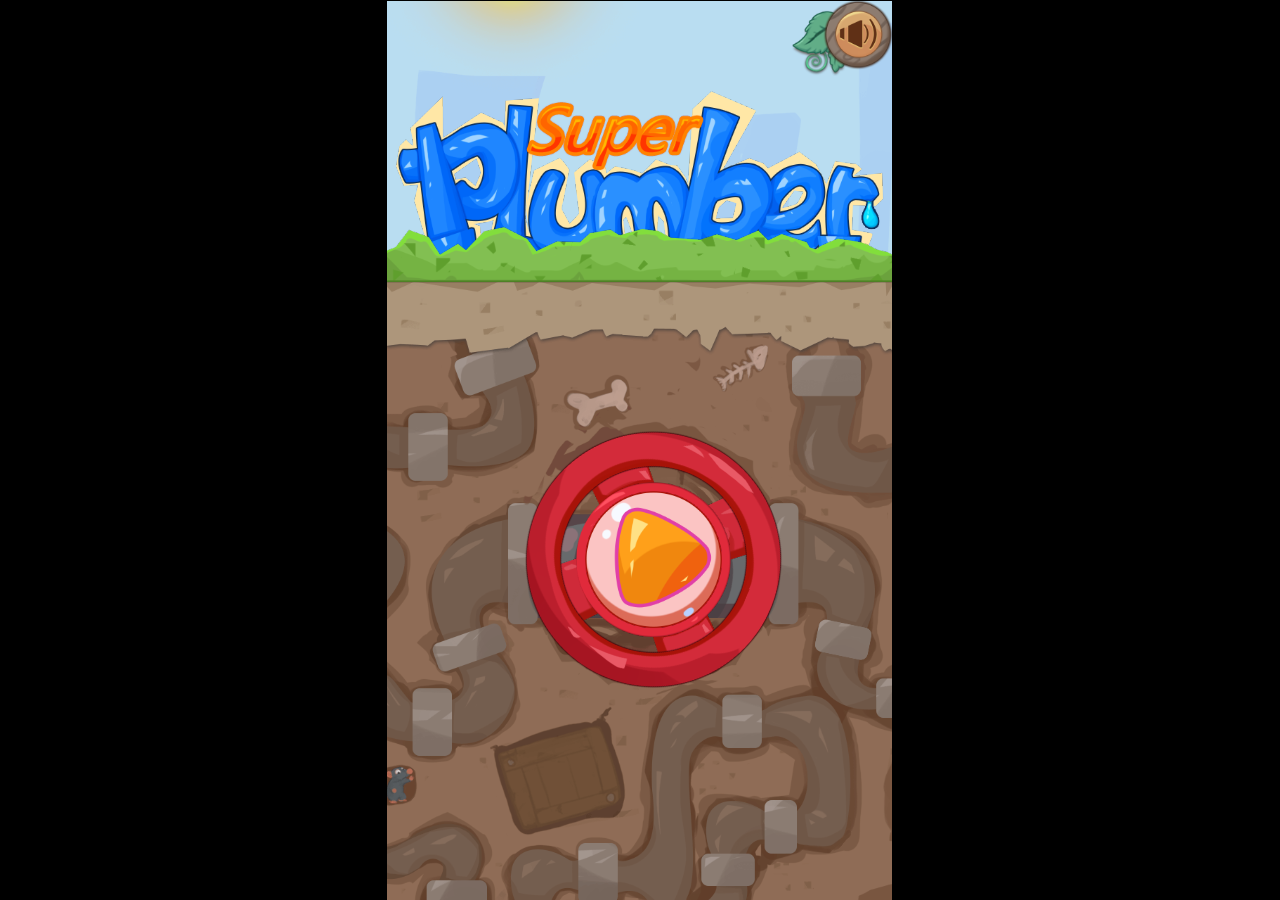
<file: cube/index.htm>
<!DOCTYPE html>
<html>
<head>
    <meta charset="utf-8">
    <title>SuperPlumber</title>
    <script type="text/javascript">document.domain='4399.com'</script>
    <link rel="icon" type="image/GIF" href="res/logo.png"/>
    <meta name="apple-mobile-web-app-capable" content="yes"/>
    <meta name="full-screen" content="yes"/>
    <meta name="screen-orientation" content="portrait"/>
    <meta name="x5-fullscreen" content="true"/>
    <meta name="360-fullscreen" content="true"/>
    <div style="position: fixed;top:0px;left:0px;width:100%;height:50px;"></div>
    <style>
        body, canvas, div {
            -moz-user-select: none;
            -webkit-user-select: none;
            -ms-user-select: none;
            -khtml-user-select: none;
            -webkit-tap-highlight-color: rgba(0, 0, 0, 0);
        }
    </style>

 

</head>
<body style="padding:0; margin: 0; background: #000;">
<canvas id="gameCanvas" width="720" height="1280" ></canvas>

<div id="adContainer" style="position: absolute; width: 100%; height: 100%;z-index:9999; "></div>
 

<div id="adFailDes" style="display : none;position: absolute; width: 100%; height: 100%;z-index:99999;background: #ffc05f; ">
    <table width="100%" height="100%">
        <tr>
            <td align="center">
                <img src="res/adDes.png" />
            </td>
        </tr>
    </table>
</div>



<script cocos src="game.min.js"></script>



</body>
</html>
</file>
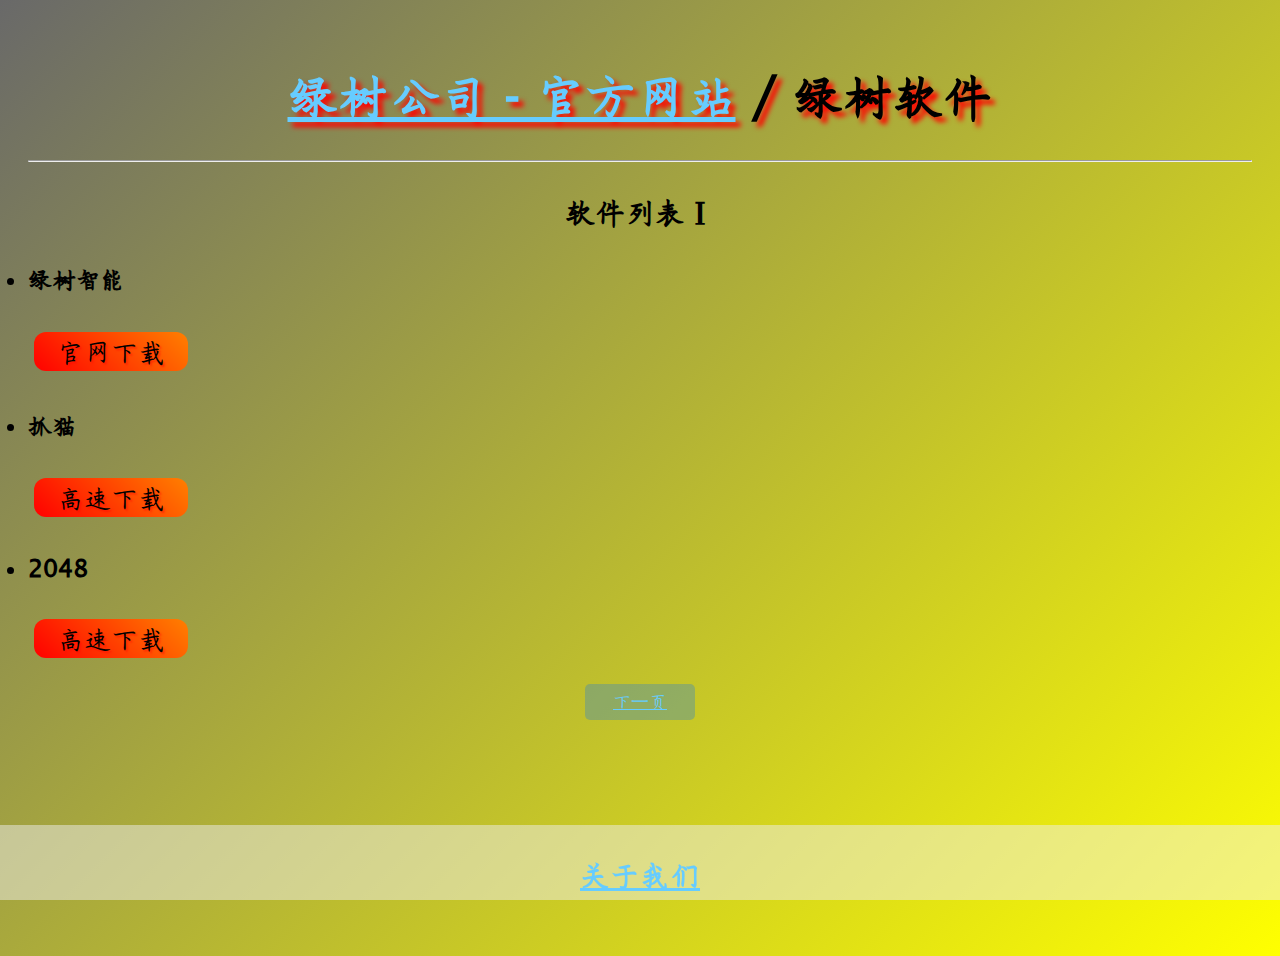
<file: apps.html>
﻿<!DOCTYPE html>
<html>

<head>
    <meta charset="utf-8">
    <title>绿树软件</title>
    <link rel="stylesheet" type="text/css" href="index.css">
    <style type="text/css"></style>
    <link rel="icon" href="./logo.ico" />
    <link rel="stylesheet" href="https://cdn.staticfile.org/font-awesome/4.7.0/css/font-awesome.css">
    <script src="index.js" defer></script>
</head>

<body>
    <h1 class="studioname"><a href="./index.html" target="_blank"><strong>绿树公司 - 官方网站</strong></a>  /  绿树软件</h1>
    <hr/>
    <div class="app">
        <h3>软件列表Ⅰ</h3>
    </div>
    <div class="apps">
    	<h4><li>绿树智能</li></h4>
        <a class="button download strong" href="https://wangping-lvshu.github.io/LvshuZhineng/">
            <span class="fa fa-arrow-circle-down"></span>官网下载
        </a>
    </div>
    <div class="apps">
    	<h4><li>抓猫</li></h4>
    	<a class="button download strong" href="./apps/抓猫.exe">
            <span class="fa fa-arrow-circle-down"></span>高速下载
        </a>
    </div>
    <div class="apps">
    	<h4><li>2048</li></h4>
    	<a class="button download strong" href="./apps/2048.exe">
            <span class="fa fa-arrow-circle-down"></span>高速下载
        </a>
    </div>
    <div class="channel">
        <a href="./apps2.html">下一页</a></div>
    <div class="footer">
    	<h3><a href="./readme.md" target="_blank">关于我们</a></h3>
    </div>
    <script src="index.js" defer></script>
    <script src="./rainbow.js"></script>
</body>

</html>
</file>
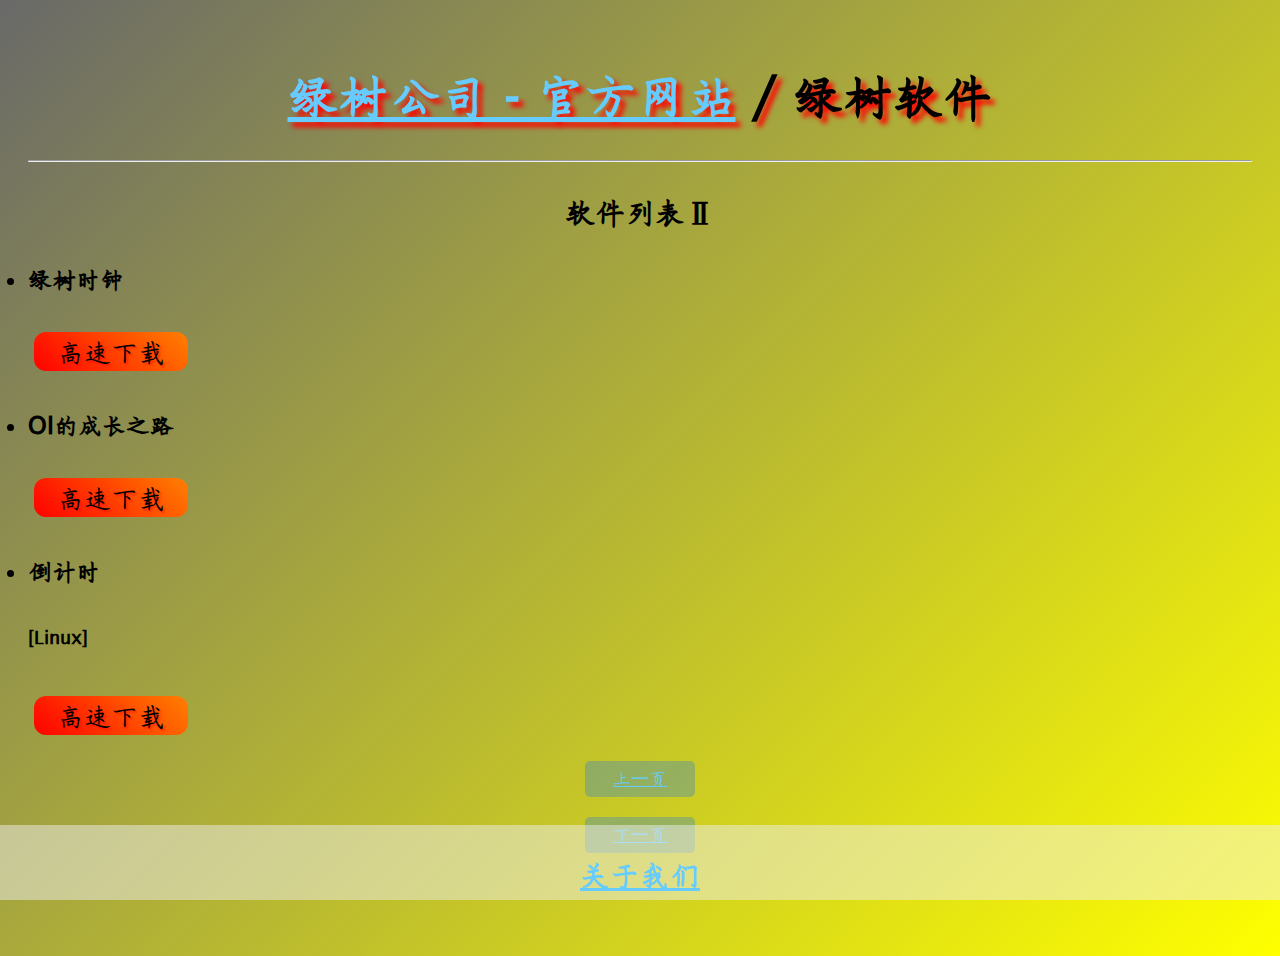
<file: apps2.html>
﻿<!DOCTYPE html>
<html>

<head>
    <meta charset="utf-8">
    <title>绿树软件</title>
    <link rel="stylesheet" type="text/css" href="index.css">
    <style type="text/css"></style>
    <link rel="icon" href="./logo.ico" />
    <link rel="stylesheet" href="https://cdn.staticfile.org/font-awesome/4.7.0/css/font-awesome.css">
    <script src="index.js" defer></script>
</head>

<body>
    <h1 class="studioname"><a href="./index.html" target="_blank"><strong>绿树公司 - 官方网站</strong></a>  /  绿树软件</h1>
    <hr/>
    <div class="app">
        <h3>软件列表Ⅱ</h3>
    </div>
    <div class="apps">
    	<h4><li>绿树时钟</li></h4>
    	<a class="button download strong" href="./apps/绿树时钟.exe">
            <span class="fa fa-arrow-circle-down"></span>高速下载
        </a>
    </div>
    <div class="apps">
    	<h4><li>OI的成长之路</li></h4>
    	<a class="button download strong" href="./apps/OI的成长之路.exe">
            <span class="fa fa-arrow-circle-down"></span>高速下载
        </a>
    <div class="apps">
        <h4><li>倒计时</li></h4>
    	<h6>[Linux]</h6>
        <a class="button download strong" href="./apps/倒计时.exec">
            <span class="fa fa-arrow-circle-down"></span>高速下载
        </a>
    </div>
    <div class="channel">
      <a href="./apps.html">上一页</a>
    </div>
    <div class="channel">
      <a href="./apps3.html">下一页</a>
    </div>
    <div class="footer">
    	<h3><a href="./readme.md" target="_blank">关于我们</a></h3>
    </div>
    <script src="index.js" defer></script>
    <script src="./rainbow.js"></script>
</body>

</html>
</file>
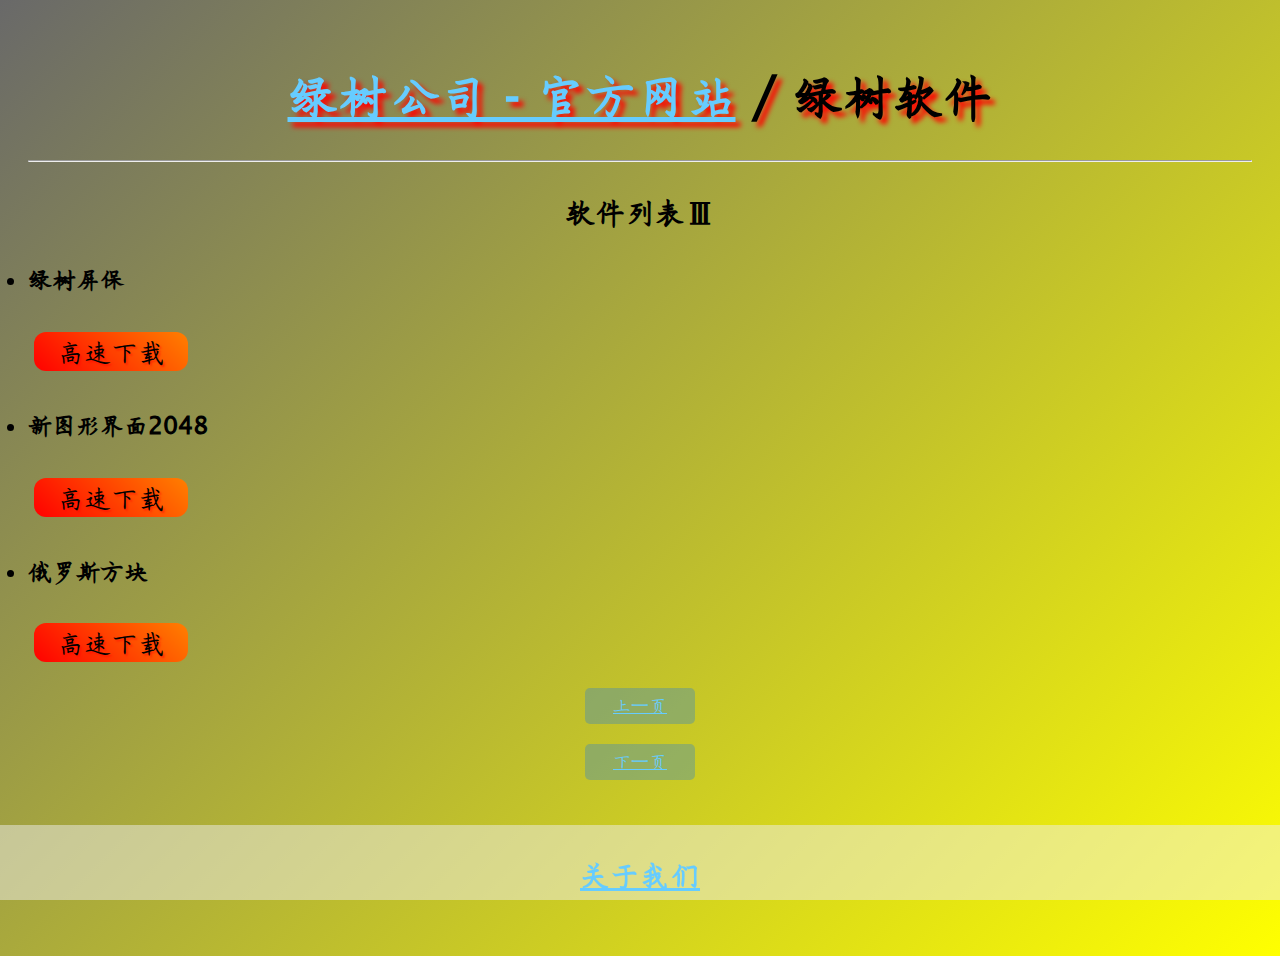
<file: apps3.html>
﻿<!DOCTYPE html>
<html>

<head>
    <meta charset="utf-8">
    <title>绿树软件</title>
    <link rel="stylesheet" type="text/css" href="index.css">
    <style type="text/css"></style>
    <link rel="icon" href="./logo.ico" />
    <link rel="stylesheet" href="https://cdn.staticfile.org/font-awesome/4.7.0/css/font-awesome.css">
    <script src="index.js" defer></script>
</head>

<body>
    <h1 class="studioname"><a href="./index.html" target="_blank"><strong>绿树公司 - 官方网站</strong></a>  /  绿树软件</h1>
    <hr/>
    <div class="app">
        <h3>软件列表Ⅲ</h3>
    </div>
    <div class="apps">
    	<h4><li>绿树屏保</li></h4>
    	<a class="button download strong" href="./apps/Main.exe">
            <span class="fa fa-arrow-circle-down"></span>高速下载
        </a>
    </div>
    <div class="apps">
    	<h4><li>新图形界面2048</li></h4>
        <div class="crj_btn_box">
    	<a class="button download strong" href="./apps/setup_2048.exe">
            <span class="fa fa-arrow-circle-down"></span>高速下载
        </a>
    </div>
    <div class="apps">
    	<h4><li>俄罗斯方块</li></h4>
        <div class="crj_btn_box">
    	<a class="button download strong" href="./apps/俄罗斯方块2.exe">
            <span class="fa fa-arrow-circle-down"></span>高速下载
        </a>
    </div>
    <div class="channel">
        <a href="./apps2.html">上一页</a></div>
    <div class="channel">
        <a href="./apps4.html">下一页</a></div>
    <div class="footer">
    	<h3><a href="./readme.md" target="_blank">关于我们</a></h3>
    </div>
    <script src="index.js" defer></script>
    <script src="./rainbow.js" defer></script>
</file>
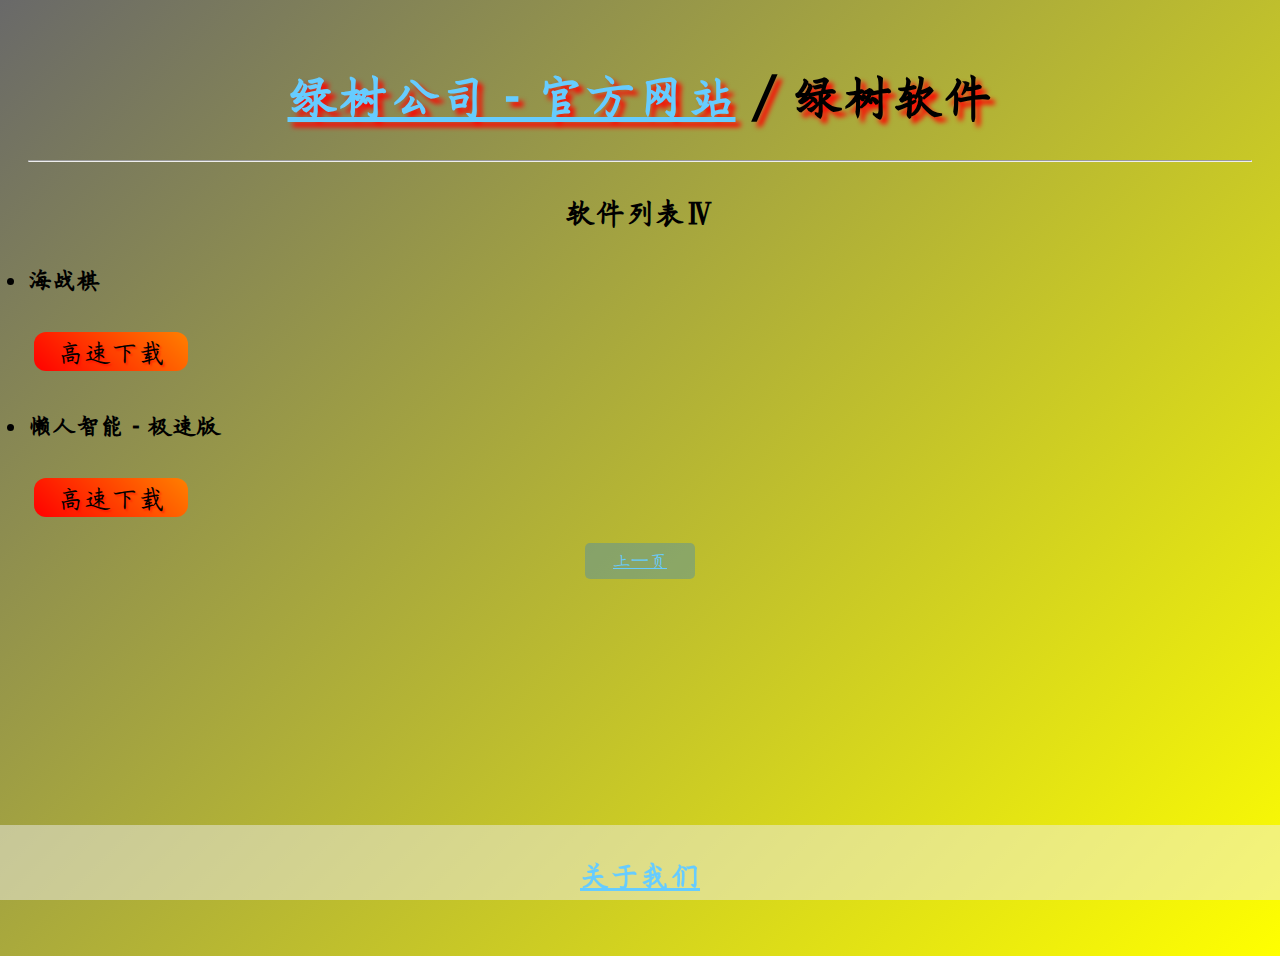
<file: apps4.html>
﻿<!DOCTYPE html>
<html>

<head>
    <meta charset="utf-8">
    <title>绿树软件</title>
    <link rel="stylesheet" type="text/css" href="index.css">
    <style type="text/css"></style>
    <link rel="icon" href="./logo.ico" />
    <link rel="stylesheet" href="https://cdn.staticfile.org/font-awesome/4.7.0/css/font-awesome.css">
    <script src="index.js" defer></script>
</head>

<body>
    <h1 class="studioname"><a href="./index.html" target="_blank"><strong>绿树公司 - 官方网站</strong></a>  /  绿树软件</h1>
    <hr/>
    <div class="app">
        <h3>软件列表Ⅳ</h3>
    </div>
    <div class="apps">
    	<h4><li>海战棋</li></h4>
    	<a class="button download strong" href="./apps/海战棋1.exe">
            <span class="fa fa-arrow-circle-down"></span>高速下载
        </a>
    </div>
    <div class="apps">
    	<h4><li>懒人智能 - 极速版</li></h4>
    	<a class="button download strong" href="./apps/[R1]懒人智能_2022-01-20-20-23-54.exe">
            <span class="fa fa-arrow-circle-down"></span>高速下载
        </a>
    </div>
    <div class="channel">
        <a href="./apps3.html">上一页</a></div>
    <div class="footer">
    	<h3><a href="./readme.md" target="_blank">关于我们</a></h3>
    </div>
    <script src="index.js" defer></script>
    <script src="./rainbow.js" defer></script>
</file>
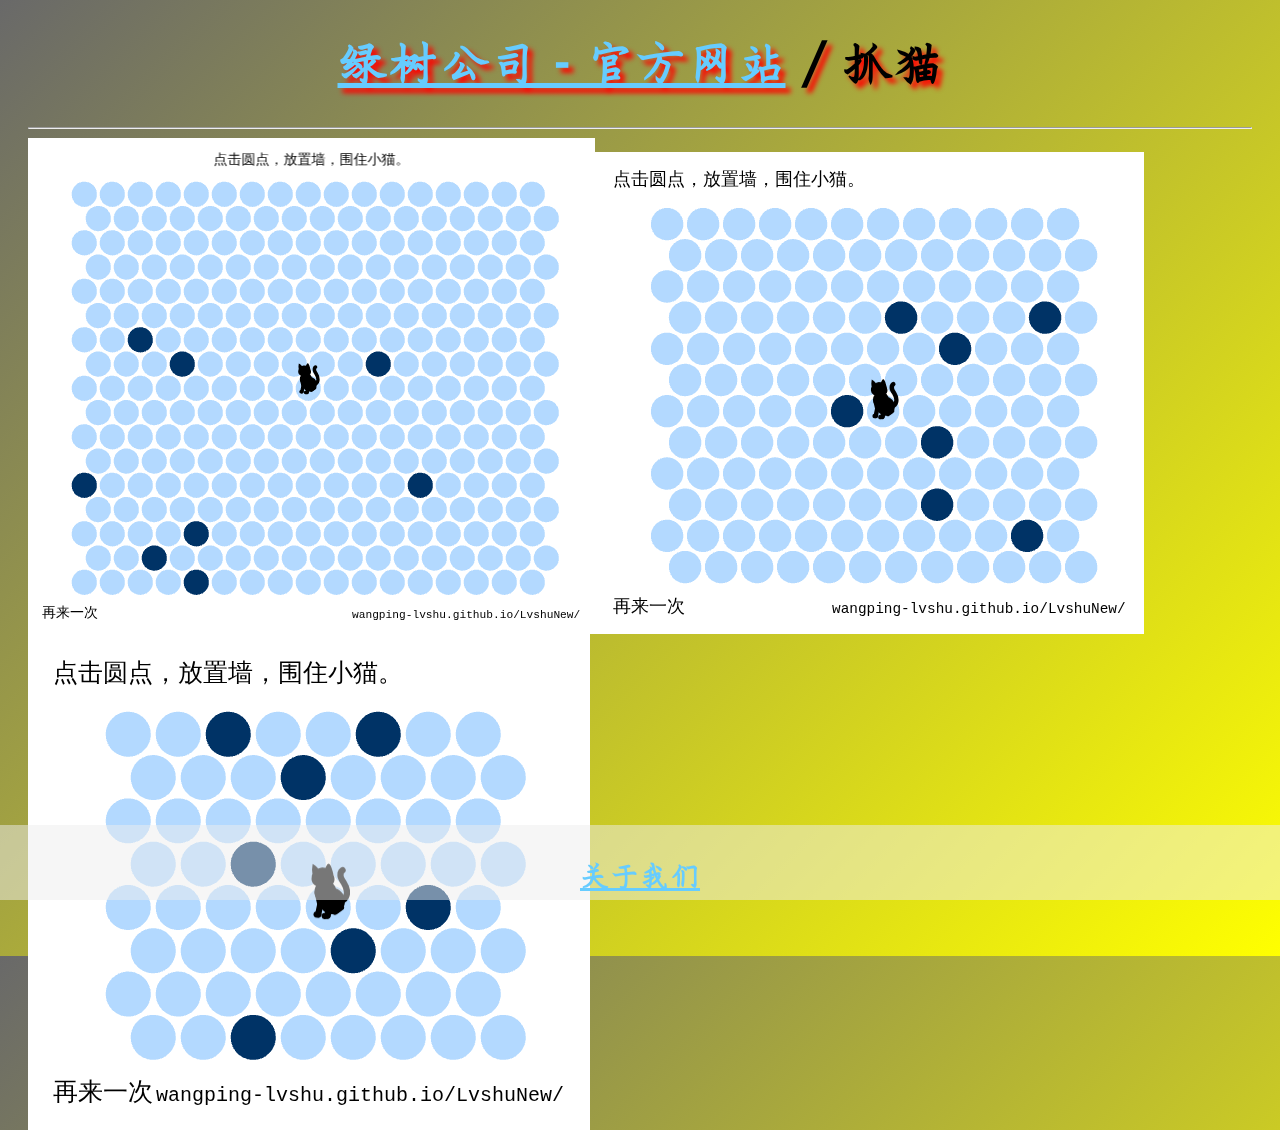
<file: catch-cat.html>
<head>
    <meta charset="utf-8">
    <title>抓猫</title>
    <link rel="stylesheet" type="text/css" href="index.css">
    <style type="text/css"></style>
    <link rel="icon" href="./logo.ico" />
    <script src="phaser.min.js"></script>
    <script src="catch-the-cat.js"></script>
    <script src="rainbow.js"></script>
</head>
<body>
    <h1 class="studioname"><a href="./index.html" target="_blank"><strong>绿树公司 - 官方网站</strong></a>  /  抓猫</h1>
    <hr></hr>
    <script>
        window.game = new CatchTheCatGame({
            w: 17,
            h: 17,
            r: 14,
            backgroundColor: 16777215,
            parent: '抓猫',
            statusBarAlign: 'center',
            credit: 'wangping-lvshu.github.io/LvshuNew/'
        });
    </script>
    <script>
        window.game = new CatchTheCatGame({
            w: 12,
            h: 12,
            r: 18,
            backgroundColor: 16777215,
            parent: '抓猫',
            statusBarAlign: 'left',
            credit: 'wangping-lvshu.github.io/LvshuNew/'
        });
    </script>
    <script>
        window.game = new CatchTheCatGame({
            w: 8,
            h: 8,
            r: 25,
            backgroundColor: 16777215,
            parent: '抓猫',
            statusBarAlign: 'left',
            credit: 'wangping-lvshu.github.io/LvshuNew/'
        });
    </script>
    <div class="footer">
    	<h3><a href="./readme.md" target="_blank">关于我们</a></h3>
    </div>
</body>
</file>
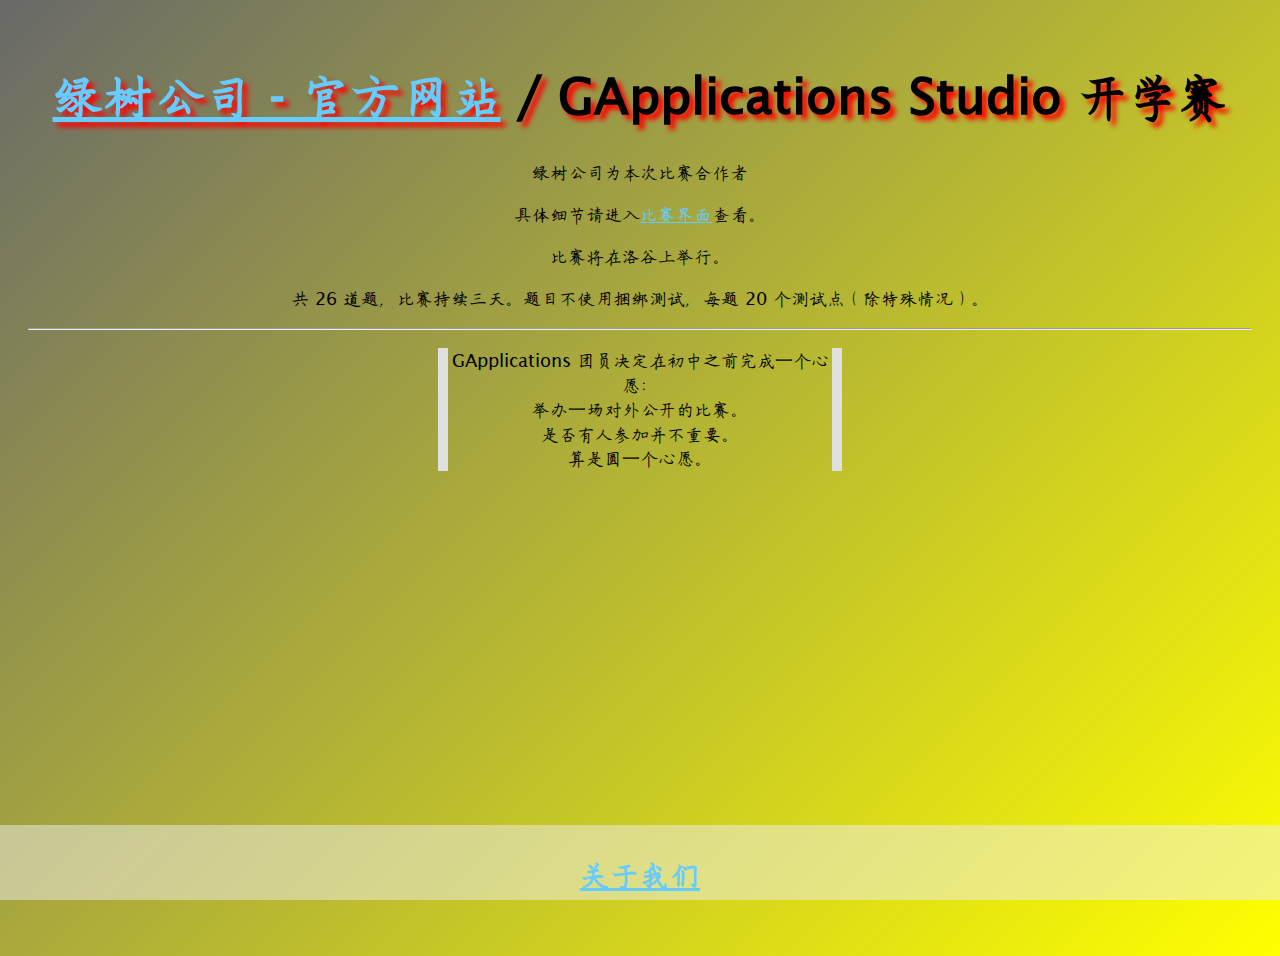
<file: gsmr01.html>
<!DOCTYPE html>
<html>

<head>
    <meta charset="utf-8">
    <meta name="viewport" content="width=device-width, initial-scale=1.0, minimum-scale=0.5, maximum-scale=2.0, user-scalable=yes" />
    <title>GSMR-01</title>
    <link rel="stylesheet" type="text/css" href="index.css">
    <style type="text/css"></style>
    <link rel="icon" href="./logo.ico" />
</head>

<body>
    <h1 class="studioname"><a href="./index.html" target="_blank"><strong>绿树公司 - 官方网站</strong></a>  /  GApplications Studio 开学赛</h1>
    <div class="discryption">
    	<p>绿树公司为本次比赛合作者</p>
        <p>具体细节请进入<a href="https://www.luogu.com.cn/contest/47615" target="_blank">比赛界面</a>查看。</p>
        <p>比赛将在洛谷上举行。</p>
        <p>共 26 道题，比赛持续三天。题目不使用捆绑测试，每题 20 个测试点（除特殊情况）。</p>
        <hr />
        <blockquote>
            <p>GApplications 团员决定在初中之前完成一个心愿：<br>
                举办一场对外公开的比赛。<br>
                是否有人参加并不重要。<br>
                算是圆一个心愿。
            </p>
        </blockquote>
    </div>
    <div class="footer">
    	<h3><a href="./readme.md" target="_blank">关于我们</a></h3>
    </div>
    <script src="index.js" defer></script>
    <script src="rainbow.js"></script>
</body>

</html>
</file>
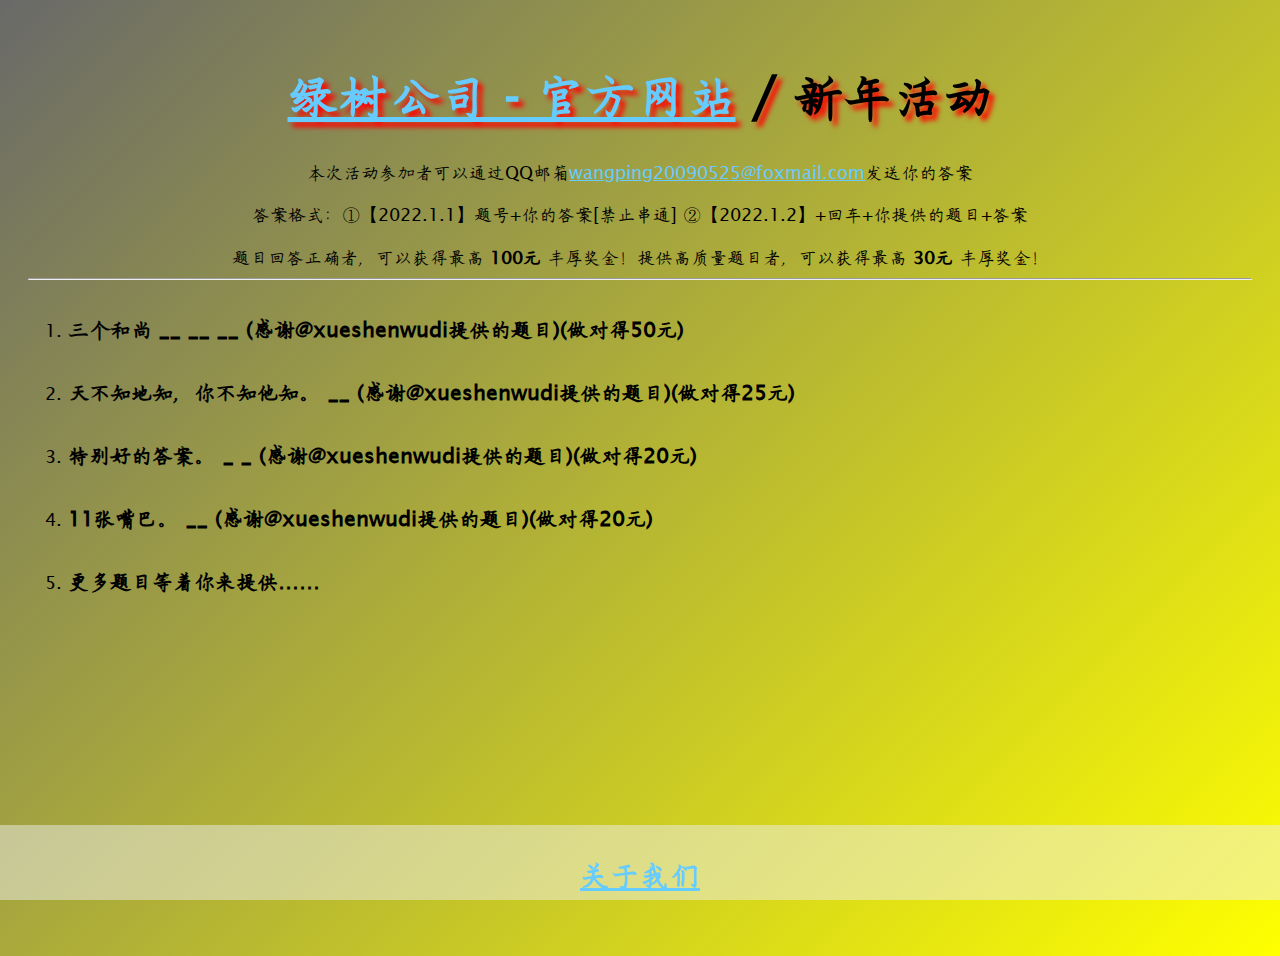
<file: moon1.html>
<!DOCTYPE html>
<html>

<head>
    <meta charset="utf-8">
    <meta name="viewport" content="width=device-width, initial-scale=1.0, minimum-scale=0.5, maximum-scale=2.0, user-scalable=yes" />
    <title>新年活动 - 绿树公司</title>
    <link rel="stylesheet" type="text/css" href="index.css">
    <style type="text/css"></style>
    <link rel="icon" href="./logo.ico" />
</head>

<body>
    <h1 class="studioname"><a href="./index.html" target="_blank"><strong>绿树公司 - 官方网站</strong></a>  /  新年活动</h1>
    <div class="discryption">
        <p>本次活动参加者可以通过QQ邮箱<a href="https://mail.qq.com/">wangping20090525@foxmail.com</a>发送你的答案</p>
        <p>答案格式：①【2022.1.1】题号+你的答案[禁止串通]   ②【2022.1.2】+回车+你提供的题目+答案</p>
		题目回答正确者，可以获得最高<strong> 100元 </strong>丰厚奖金！提供高质量题目者，可以获得最高<strong> 30元 </strong>丰厚奖金！
    </div>
    <hr />
    <ol>
        <li><h5>三个和尚 __  __  __ (感谢@xueshenwudi提供的题目)(做对得50元)</h5></li>
        <li><h5>天不知地知，你不知他知。 __ (感谢@xueshenwudi提供的题目)(做对得25元)</h5></li>
		<li><h5>特别好的答案。 _  _ (感谢@xueshenwudi提供的题目)(做对得20元)</h5></li>
		<li><h5>11张嘴巴。 __ (感谢@xueshenwudi提供的题目)(做对得20元)</h5></li>
        <li><h5>更多题目等着你来提供……</h5></li>
    </ol>
    <div class="footer">
    	<h3><a href="./readme.md" target="_blank">关于我们</a></h3>
    </div>
    <script src="index.js" defer></script>
    <script src="rainbow.js"></script>
</body>

</html>
</file>
<file: index.css>
@font-face {
    font-family: ChFont;
    src: url(WDKT.woff);
    /*Supported: Chinese*/
}

@font-face {
    font-family: EnFont;
    src: url(LSANS.TTF);
    /*Supported: English*/
}

.strong {
    color: #000000;
    font-size: 120%;
    text-shadow: 2px 2px 2px #FF000080;
    animation-name: titlegrad1;
    animation-duration: 2s;
    animation-timing-function: linear;
    animation-iteration-count: infinite;
    animation-direction: normal;
}

h1 {
    font-size: 50px;
    font-family: EnFont, ChFont;
    text-align: center;
    text-shadow: 5px 5px 5px #FF0000;
    animation-name: titlegrad1;
    animation-duration: 2s;
    animation-timing-function: linear;
    animation-iteration-count: infinite;
    animation-direction: normal;
}

h2 {
    font-size: 40px;
    font-family: EnFont, ChFont;
    text-align: center;
}

h3 {
    font-size: 30px;
    font-family: EnFont, ChFont;
    text-align: center;
}

h4 {
    font-size: 24px;
    font-family: EnFont, ChFont;
    text-align: left;
}

h5 {
    font-size: 21px;
    font-family: EnFont, ChFont;
    text-align: left;
}

h6 {
    font-size: 18px;
    font-family: EnFont, ChFont;
    text-align: left;
}

p {
    position: relative;
    font-size: 18px;
    font-family: EnFont, ChFont
}

x {
    position: relative;
    font-size: 18px;
    font-family: EnFont, ChFont
}

.studioname {
    font-family: EnFont, ChFont;
    text-align: center;
}

.news {
    font-family: EnFont, ChFont;
    text-align: center;
}

.app {
    font-family: EnFont, ChFont;
    text-align: center;
}

.apps {
    font-family: EnFont, ChFont;
}

.discryption {
    font-family: EnFont, ChFont;
    text-align: center;
}

blockquote{
    width:384px;
    margin: 0 auto;
    /*margin-left: 32px;*/
    border-left-width:10px;
    border-left-color: #e0e0e0;
    border-left-style:solid;
    border-right-width:10px;
    border-right-color: #e0e0e0;
    border-right-style:solid;
    /*text-align: left;*/
}

a {
    color: #66ccff;
}

a:visited {
    color: #336680;
}

a:hover {
    color: #88ffff;
}

.footer {
    position: fixed;
    left: 0px;
    bottom: 0px;
    width: 100%;
    height: 75px;
    background-color: #eeeeee80;
    z-index: 9999;
}

.c-text-hot {
    background-color: #FF00FF;
}

.c-text-new {
    background-color: #DC143C;
}

.c-text-download {
    background-color: #32CD32;
    display: inline-block;
    padding: 0 3px;
    text-align: center;
    vertical-align: middle;
    font-style: normal;
    color: #fff;
    overflow: hidden;
    line-height: 30px;
    height: 30px;
    font-size: 24px;
    border-radius: 4px;
    font-weight: 200;
}

.c-text {
    display: inline-block;
    padding: 0 2px;
    text-align: center;
    vertical-align: middle;
    font-style: normal;
    color: #fff;
    overflow: hidden;
    line-height: 16px;
    height: 16px;
    font-size: 12px;
    border-radius: 4px;
    font-weight: 200;
}

.opr-toplist1-label_3Mevn {
    margin-left: 6px;
}

.crj_btn_box {
    padding-right: 0px;
}

div {
    font-size: 18px;
    font-family: EnFont, ChFont;
    display: block;
}

.pc_app_btn {
    width: 180px;
    height: 50px;
    background: #24CD7750;
    font-family: ChFont;
    color: #fff;
    text-align: center;
    border-radius: 5px;
    margin-bottom: 10px;
    float: right;
    display: block;
}

.pc_app_btn i {
    font-family: ChFont;
    display: block;
}

:root {
    --font-title: 18px;
    --grad-start: DimGray;
    --grad-end: yellow;
}

body {
    font-size: 18px;
    font-family: EnFont, ChFont;
    height: 100vh;
    padding: 20px;
    background: -webkit-linear-gradient(315deg, var(--grad-start), var(--grad-end));
    background: linear-gradient(135deg, var(--grad-start), var(--grad-end));
    background-size:100% 100%;
    -moz-background-size:100% 100%;
}

p::before,p::after {
    position: absolute;
    display: block;
    width: 100%;
    padding: 5px;
    font-size: 12px;
    color: #fff;
}

p::before {
    content: attr(data-gradStart);
    bottom: 100%;
}



p::after {
    content: attr(data-gradEnd);
    top: 100%;
}

.channel {
    height: 36px;
    text-align: center;
    padding: 0 15px;
    display: block;
    line-height: 36px;
    background: #1f78df50;
    border-radius: 5px;
    float: none;
    margin: 20px auto;
    width: 80px;
}

@keyframes titlegrad1 {
    0% {
        filter: hue-rotate(0deg);
    }

    100% {
        filter: hue-rotate(360deg);
    }
}

/*
@keyframes backgrad1 {
    0% {
        background-position-x: 0px;
    }
    100% {
        background-position-x: calc(100%);
    }
}*/

.redBadge {
    display: inline-block;
    border-width: 2px 6px;
    border-color: #c0000080 #c00000c0;
    border-style: solid;
    border-radius: 4px 8px;
    width: 32px;
    text-align: center middle;
    background-color: #ff0000c0;
    padding: 2px;
    margin: 6px;
}

.greenBadge {
    display: inline-block;
    border-width: 2px 6px;
    border-color: #00c02080 #00c020c0;
    border-style: solid;
    border-radius: 4px 8px;
    width: 32px;
    text-align: center middle;
    background-color: #20ff40ff;
    padding: 2px;
    margin: 6px;
}

.blueBadge {
    display: inline-block;
    border-width: 2px 6px;
    border-color: #00c0ff80 #00c0ffc0;
    border-style: solid;
    border-radius: 4px 8px;
    width: 32px;
    text-align: center middle;
    background-color: #20ffffff;
    padding: 2px;
    margin: 6px;
}

.yellowBadge {
    display: inline-block;
    border-width: 2px 6px;
    border-color: #ffff0080 #ffff00c0;
    border-style: solid;
    border-radius: 4px 8px;
    width: 32px;
    text-align: center middle;
    background-color: #ffff20ff;
    padding: 2px;
    margin: 6px;
}

.grayBadge {
    display: inline-block;
    border-width: 2px 6px;
    border-color: #80808080 #606060c0;
    border-style: solid;
    border-radius: 4px 8px;
    width: 32px;
    text-align: center middle;
    background-color: #c0c0c0ff;
    padding: 2px;
    margin: 6px;
}

.button.download {
    display: inline-block;
    border-style: hidden;
    border-radius: 12px 12px;
    width: 150px;
    font-size: 150%;
    text-align: center;
    text-decoration: none;
    color: #000000;
    background-image: linear-gradient(45deg, hsl(0, 100%, 50%) 0%, hsl(30, 100%, 50%) 100%);
    padding: 2px;
    margin: 6px;
}
</file>
